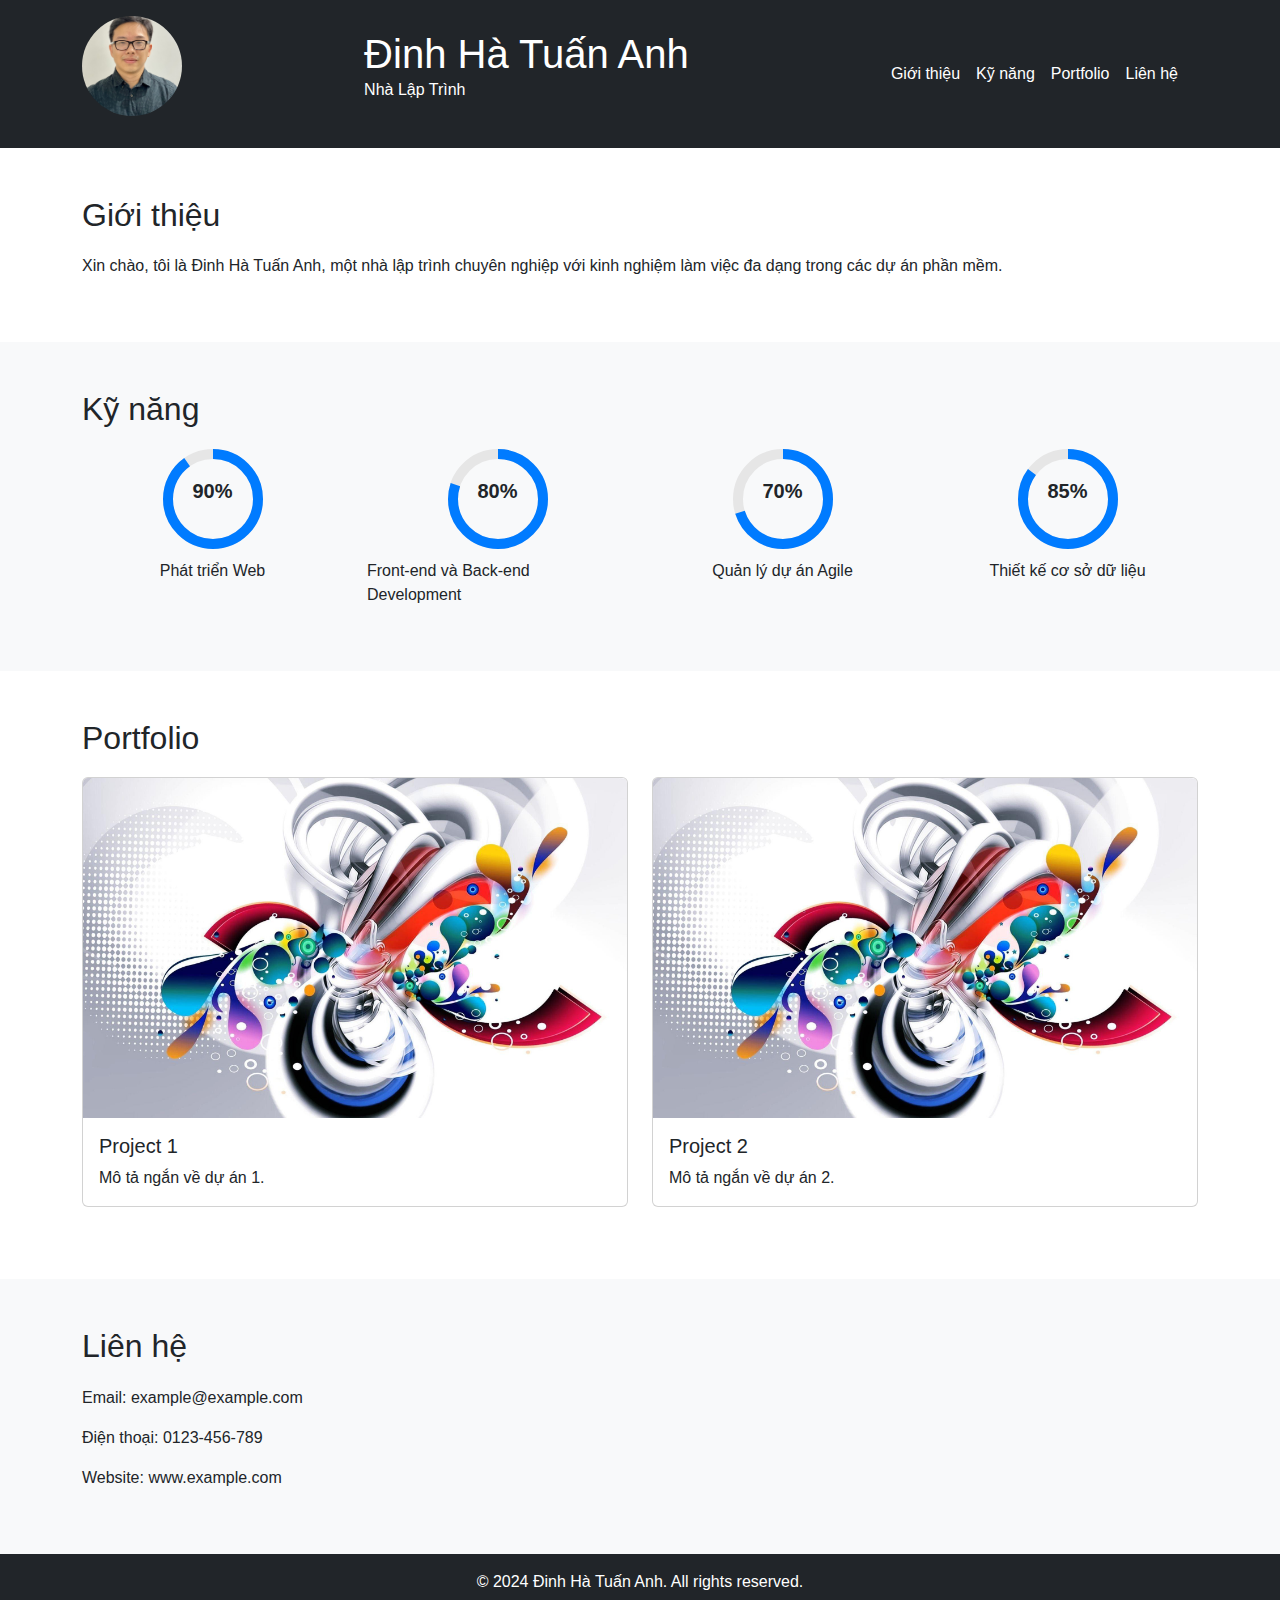
<file: Lab6/public/index.html>
<!DOCTYPE html>
<html lang="en">
<head>
    <meta charset="UTF-8">
    <meta name="viewport" content="width=device-width, initial-scale=1.0">
    <title>Đinh Hà Tuấn Anh - Portfolio</title>
    <link href="https://cdn.jsdelivr.net/npm/bootstrap@5.3.3/dist/css/bootstrap.min.css" rel="stylesheet" integrity="sha384-QWTKZyjpPEjISv5WaRU9OFeRpok6YctnYmDr5pNlyT2bRjXh0JMhjY6hW+ALEwIH" crossorigin="anonymous">
    <link rel="stylesheet" href="styles/main.css">
</head>
<body>
    <header id="header" class="bg-dark text-white py-3">
        <div class="container">
            <div class="d-flex align-items-center justify-content-between">
                <div class="text-center">
                    <img src="img/profile.jpg" class="rounded-circle img-fluid profile-image" alt="Profile Image">
                </div>
                <div class="text-center text-md-start">
                    <h1 class="mb-0">Đinh Hà Tuấn Anh</h1>
                    <p>Nhà Lập Trình</p>
                </div>
                <nav class="navbar navbar-expand-lg navbar-dark">
                    <div class="container-fluid">
                        <button class="navbar-toggler" type="button" data-bs-toggle="collapse" data-bs-target="#navbarNav" aria-controls="navbarNav" aria-expanded="false" aria-label="Toggle navigation">
                            <span class="navbar-toggler-icon"></span>
                        </button>
                        <div class="collapse navbar-collapse" id="navbarNav">
                            <ul class="navbar-nav ms-auto">
                                <li class="nav-item"><a class="nav-link text-white" href="#about">Giới thiệu</a></li>
                                <li class="nav-item"><a class="nav-link text-white" href="#skills">Kỹ năng</a></li>
                                <li class="nav-item"><a class="nav-link text-white" href="#portfolio">Portfolio</a></li>
                                <li class="nav-item"><a class="nav-link text-white" href="#contact">Liên hệ</a></li>
                            </ul>
                        </div>
                    </div>
                </nav>
            </div>
        </div>
    </header>

    <main>
        <section id="about" class="section py-5">
            <div class="container">
                <h2>Giới thiệu</h2>
                <p>Xin chào, tôi là Đinh Hà Tuấn Anh, một nhà lập trình chuyên nghiệp với kinh nghiệm làm việc đa dạng trong các dự án phần mềm.</p>
            </div>
        </section>

        <section id="skills" class="section py-5 bg-light">
            <div class="container">
                <h2>Kỹ năng</h2>
                <div class="row">
                    <div class="col-md-3 d-flex flex-column align-items-center">
                        <div class="progress-circle" data-progress="90">
                            <svg>
                                <circle cx="50" cy="50" r="45"></circle>
                                <circle cx="50" cy="50" r="45"></circle>
                            </svg>
                            <div class="percentage">
                                <p>90%</p>
                            </div>
                        </div>
                        <p>Phát triển Web</p>
                    </div>
                    <div class="col-md-3 d-flex flex-column align-items-center">
                        <div class="progress-circle" data-progress="80">
                            <svg>
                                <circle cx="50" cy="50" r="45"></circle>
                                <circle cx="50" cy="50" r="45"></circle>
                            </svg>
                            <div class="percentage">
                                <p>80%</p>
                            </div>
                        </div>
                        <p>Front-end và Back-end Development</p>
                    </div>
                    <div class="col-md-3 d-flex flex-column align-items-center">
                        <div class="progress-circle" data-progress="70">
                            <svg>
                                <circle cx="50" cy="50" r="45"></circle>
                                <circle cx="50" cy="50" r="45"></circle>
                            </svg>
                            <div class="percentage">
                                <p>70%</p>
                            </div>
                        </div>
                        <p>Quản lý dự án Agile</p>
                    </div>
                    <div class="col-md-3 d-flex flex-column align-items-center">
                        <div class="progress-circle" data-progress="85">
                            <svg>
                                <circle cx="50" cy="50" r="45"></circle>
                                <circle cx="50" cy="50" r="45"></circle>
                            </svg>
                            <div class="percentage">
                                <p>85%</p>
                            </div>
                        </div>
                        <p>Thiết kế cơ sở dữ liệu</p>
                    </div>
                </div>
            </div>
        </section>

        <section id="portfolio" class="section py-5">
            <div class="container">
                <h2>Portfolio</h2>
                <div class="row">
                    <div class="col-md-6">
                        <div class="card mb-4">
                            <img src="img/graphic.jpg" class="card-img-top" alt="Project 1">
                            <div class="card-body">
                                <h5 class="card-title">Project 1</h5>
                                <p class="card-text">Mô tả ngắn về dự án 1.</p>
                            </div>
                        </div>
                    </div>
                    <div class="col-md-6">
                        <div class="card mb-4">
                            <img src="img/graphic.jpg" class="card-img-top" alt="Project 2">
                            <div class="card-body">
                                <h5 class="card-title">Project 2</h5>
                                <p class="card-text">Mô tả ngắn về dự án 2.</p>
                            </div>
                        </div>
                    </div>
                    <!-- Thêm các mục portfolio khác nếu cần -->
                </div>
            </div>
        </section>

        <section id="contact" class="section py-5 bg-light">
            <div class="container">
                <h2>Liên hệ</h2>
                <p>Email: example@example.com</p>
                <p>Điện thoại: 0123-456-789</p>
                <p>Website: www.example.com</p>
            </div>
        </section>
    </main>

    <footer class="bg-dark text-white text-center py-3">
        <div class="container">
            <p>&copy; 2024 Đinh Hà Tuấn Anh. All rights reserved.</p>
        </div>
    </footer>

    <script src="https://cdn.jsdelivr.net/npm/@popperjs/core@2.11.8/dist/umd/popper.min.js" integrity="sha384-I7E8VVD/ismYTF4hNIPjVp/Zjvgyol6VFvRkX/vR+Vc4jQkC+hVqc2pM8ODewa9r" crossorigin="anonymous"></script>
    <script src="https://cdn.jsdelivr.net/npm/bootstrap@5.3.3/dist/js/bootstrap.min.js" integrity="sha384-0pUGZvbkm6XF6gxjEnlmuGrJXVbNuzT9qBBavbLwCsOGabYfZo0T0to5eqruptLy" crossorigin="anonymous"></script>
    <script src="js/scripts.js"></script>
</body>
</html>
</file>
<file: Lab6/public/styles/main.css>
/* styles/main.css */
body {
  font-family: Arial, sans-serif;
}

.section {
  padding: 60px 0;
}

.section h2 {
  margin-bottom: 20px;
  font-size: 2rem;
}

.header-content {
  display: flex;
  align-items: center;
  justify-content: space-between;
}

.main-menu .nav-link {
  font-weight: bold;
  padding: 0.5rem 1rem;
}

.profile-image {
  width: 100px;
  height: 100px;
  object-fit: cover;
  margin-bottom: 1rem;
}

.progress-circle {
  position: relative;
  width: 100px;
  height: 100px;
  margin-bottom: 10px;
}

.progress-circle svg {
  width: 100px;
  height: 100px;
  transform: rotate(-90deg);
}

.progress-circle circle {
  fill: none;
  stroke-width: 10;
}

.progress-circle circle:nth-child(1) {
  stroke: #e6e6e6;
}

.progress-circle circle:nth-child(2) {
  stroke: #007bff;
  stroke-dasharray: 283;
  stroke-dashoffset: 283;
  transition: stroke-dashoffset 1s;
}

.progress-circle .percentage {
  position: absolute;
  top: 50%;
  left: 50%;
  transform: translate(-50%, -50%);
  font-size: 1.25rem;
  font-weight: bold;
}

footer p {
  margin: 0;
}

/*# sourceMappingURL=main.css.map */
</file>
